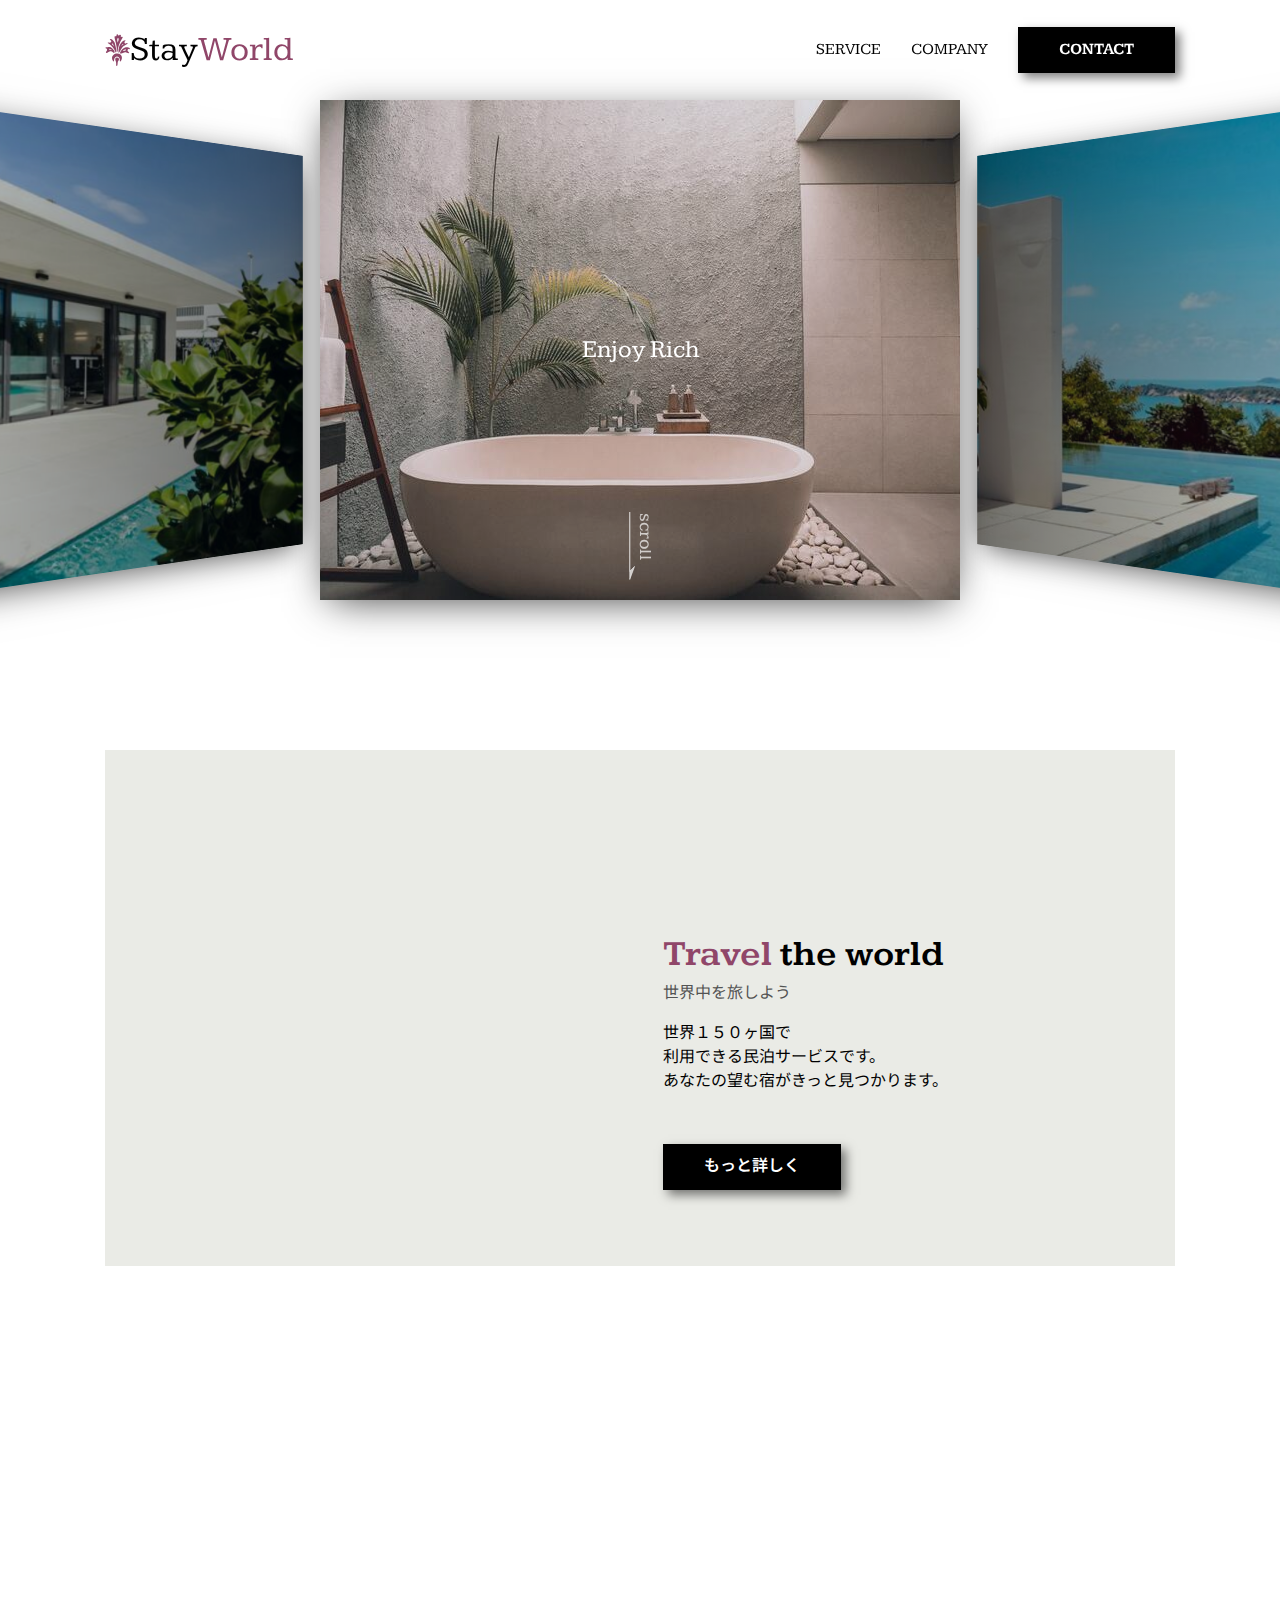
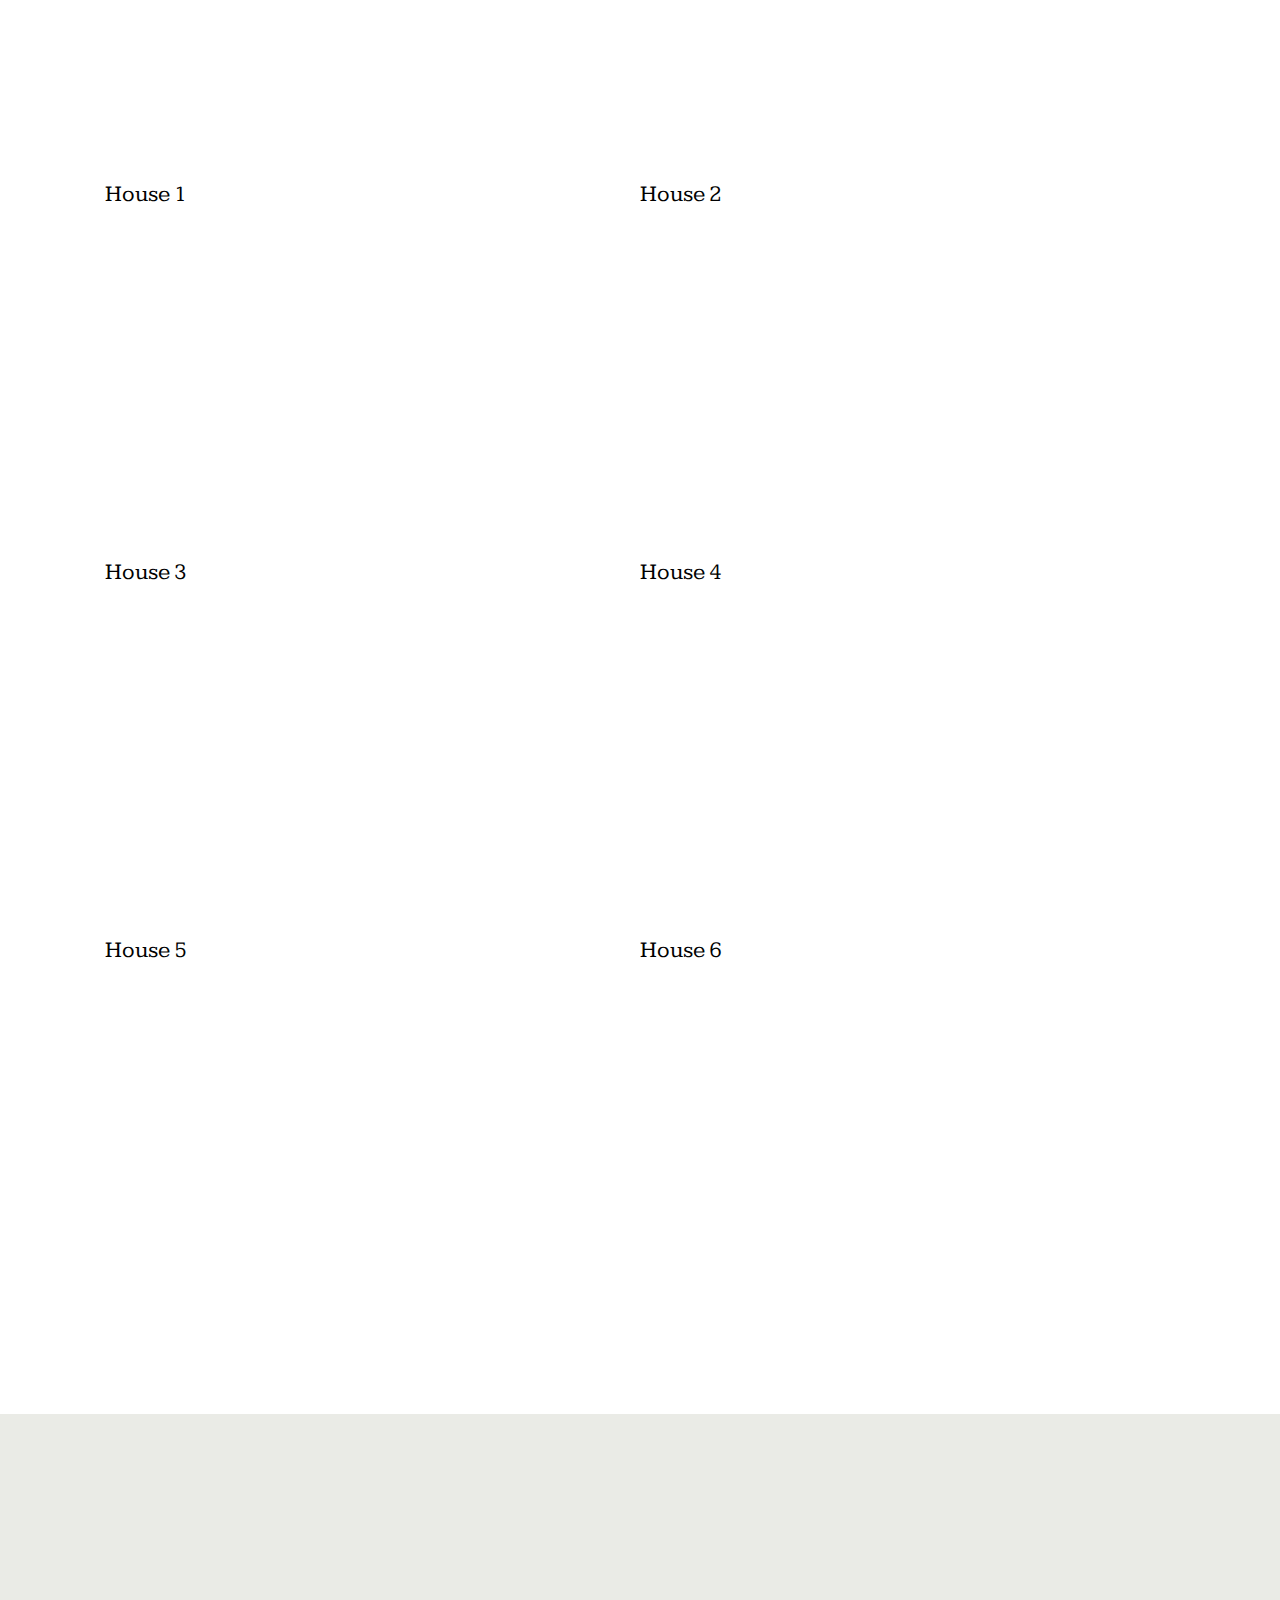
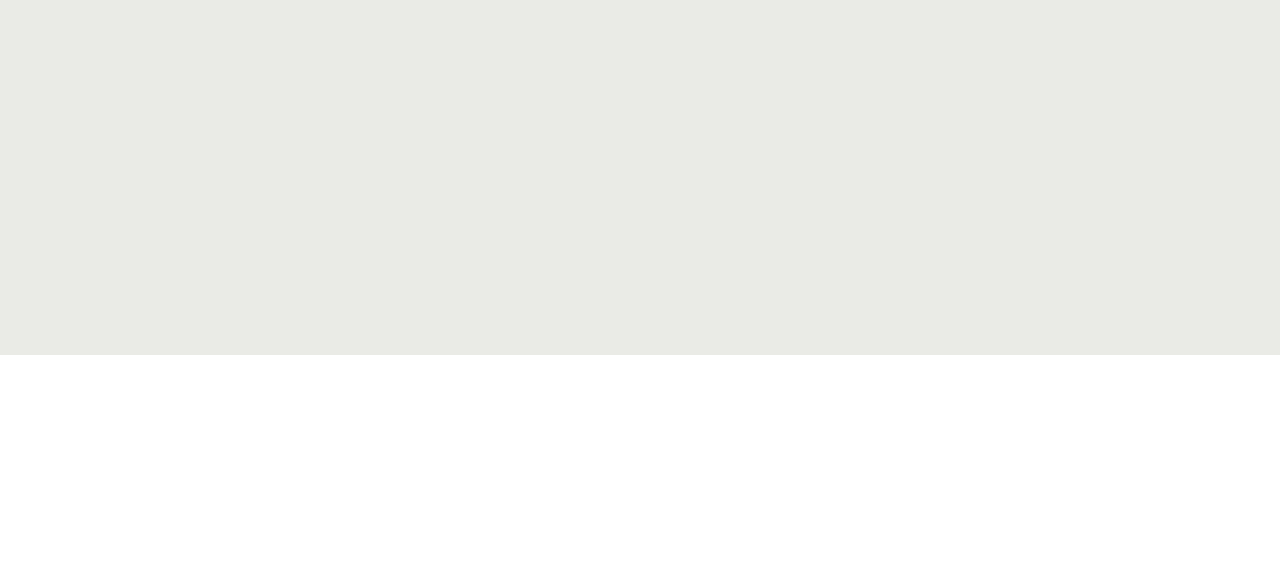
<file: front-dev-tutorial-master/99_サンプルサイト/index.html>
<!DOCTYPE html>
<html lang="en">
  <head>
    <meta charset="UTF-8" />
    <meta name="viewport" content="width=device-width, initial-scale=1.0" />
    <meta http-equiv="X-UA-Compatible" content="ie=edge" />
    <title>Document</title>
    <script src="scripts/vendors/pace.js"></script>
    <link rel="stylesheet" href="styles/loader.css">
    <link rel="preconnect" href="https://fonts.googleapis.com" />
    <link rel="preconnect" href="https://fonts.gstatic.com" crossorigin />
    <link
      href="https://fonts.googleapis.com/css2?family=Kameron:wght@400;700&family=Noto+Sans+JP:wght@500&display=swap"
      rel="stylesheet"
    />
    <link rel="stylesheet" href="styles/vendors/css-reset.css" />
    <link rel="stylesheet" href="styles/vendors/swiper-bundle.min.css" />
    <link rel="stylesheet" href="styles/style.css" />
    
    <script src="scripts/vendors/gsap.min.js" defer></script>

    <script src="scripts/vendors/swiper-bundle.min.js" defer></script>
    <script src="scripts/libs/hero-slider.js" defer></script>

    <script src="scripts/vendors/scroll-polyfill.js" defer></script>
    <script src="scripts/libs/scroll.js" defer></script>
    
    <script src="scripts/libs/mobile-menu.js" defer></script>

    <script src="scripts/libs/text-animation.js" defer></script>
    <script src="scripts/main.js" defer></script>

  </head>
  <body>
    <div id="global-container">
      <div id="container">
        <div class="mobile-menu__cover"></div>
        <div class="nav-trigger"></div>
        <header class="header">
          <div class="header__inner appear up">
            <div class="logo item">
              <img class="logo__img" src="images/logo.svg" />
              <span class="logo__stay">Stay</span>
              <span class="logo__world">World</span>
            </div>
            <nav class="header__nav">
              <ul class="header__ul">
                <li class="header__li item"><a href="#">Service</a></li>
                <li class="header__li item"><a href="#">Company</a></li>
                <li class="header__li item"><a class="btn filled" href="#">Contact</a></li>
              </ul>
            </nav>
            <button class="mobile-menu__btn">
              <span></span>
              <span></span>
              <span></span>
            </button>
          </div>
        </header>
        <div id="content">
          <div class="hero">
            <div class="swiper">
              <div class="swiper-wrapper">
                <div class="swiper-slide">
                  <div class="hero__title">Enjoy Rich</div>
                  <img src="images/image-1.jpg" alt="" />
                </div>
                <div class="swiper-slide">
                  <div class="hero__title">Fantastic</div>
                  <img src="images/image-2.jpg" alt="" />
                </div>
                <div class="swiper-slide">
                  <div class="hero__title">Experience</div>
                  <img src="images/image-3.jpg" alt="" />
                </div>
              </div>
              <div class="hero__footer">
                <img class="hero__downarrow" src="images/arrow.svg" />
                <span class="hero__scrolltext">scroll</span>
              </div>
            </div>
          </div>
          <div id="main-content">
            <aside class="side left">
              <div class="side__inner">
                <a href="#" class="twitter icon tween-animate-title">Twitter</a>
                <a href="#" class="fb icon tween-animate-title">Facebook</a>
              </div>
            </aside>
            <main>
              <section class="travel">
                <div class="travel__inner">
                  <div class="travel__img cover-slide">
                    <img class="img-zoom" src="images/image-travel.jpg" />
                  </div>
                  <div class="travel__texts appear left">
                    <div class="travel__texts-inner">
                      <div class="travel__title main-title item">
                        <span class="purple">Travel</span>
                        <span>the world</span>
                      </div>
                      <div class="travel__sub sub-title item">世界中を旅しよう</div>
                      <div class="travel__description item">
                        <p>
                          世界１５０ヶ国で<br />利用できる民泊サービスです。
                        </p>
                        <p>あなたの望む宿がきっと見つかります。</p>
                      </div>
                      <div class="travel__btn item">
                        <button class="btn filled">もっと詳しく</button>
                      </div>
                    </div>
                  </div>
                </div>
              </section>
              <section class="houses">
                <div>
                  <h2 class="main-title tween-animate-title">
                    Find Your House
                  </h2>
                  <p class="sub-title tween-animate-title">
                    お気に入りの宿泊先を見つけましょう
                  </p>
                </div>
                <div class="houses__inner">
                  <div class="houses__item">
                    <div class="cover-slide hover-darken">
                      <div
                        class="bg-img-zoom img-bg50"
                        style="background-image: url(images/villa-1.jpg)"
                      ></div>
                    </div>
                    <p class="houses__title">House 1</p>
                  </div>
                  <div class="houses__item">
                    <div class="cover-slide hover-darken">
                      <div
                        class="bg-img-zoom img-bg50"
                        style="background-image: url(images/villa-2.jpg)"
                      ></div>
                    </div>
                    <p class="houses__title">House 2</p>
                  </div>
                  <div class="houses__item">
                    <div class="cover-slide hover-darken">
                      <div
                        class="bg-img-zoom img-bg50"
                        style="background-image: url(images/villa-3.jpg)"
                      ></div>
                    </div>
                    <p class="houses__title">House 3</p>
                  </div>
                  <div class="houses__item">
                    <div class="cover-slide hover-darken">
                      <div
                        class="bg-img-zoom img-bg50"
                        style="background-image: url(images/villa-4.jpg)"
                      ></div>
                    </div>
                    <p class="houses__title">House 4</p>
                  </div>
                  <div class="houses__item">
                    <div class="cover-slide hover-darken">
                      <div
                        class="bg-img-zoom img-bg50"
                        style="background-image: url(images/villa-5.jpg)"
                      ></div>
                    </div>
                    <p class="houses__title">House 5</p>
                  </div>
                  <div class="houses__item">
                    <div class="cover-slide hover-darken">
                      <div
                        class="bg-img-zoom img-bg50"
                        style="background-image: url(images/villa-6.jpg)"
                      ></div>
                    </div>
                    <p class="houses__title">House 6</p>
                  </div>
                  <div class="houses__btn appear up">
                    <button class="btn slide-bg item">もっと詳しく</button>
                  </div>
                </div>
              </section>
              <section class="popular">
                <div class="popular__header">
                  <h2 class="main-title tween-animate-title">Popular Place</h2>
                  <p class="sub-title tween-animate-title">
                    人気の観光地で宿泊先を見つけましょう
                  </p>
                </div>
                <div class="popular__inner appear up">
                  <div class="popular__container">
                    <div class="popular__item item">
                      <div class="popular__img">
                        <img src="images/image-p1.jpg" alt="" />
                      </div>
                      <p class="popular__title">パリ</p>
                    </div>
                    <div class="popular__item item">
                      <div class="popular__img">
                        <img src="images/image-p2.jpg" alt="" />
                      </div>
                      <p class="popular__title">ニューヨーク</p>
                    </div>
                    <div class="popular__item item">
                      <div class="popular__img">
                        <img src="images/image-p3.jpg" alt="" />
                      </div>
                      <p class="popular__title">香港</p>
                    </div>
                    <div class="popular__item item">
                      <div class="popular__img">
                        <img src="images/image-p4.jpg" alt="" />
                      </div>
                      <p class="popular__title">大阪</p>
                    </div>
                    <div class="popular__btn appear up">
                      <button class="btn cover-3d item">
                        <span>一覧から探す</span>
                      </button>
                    </div>
                  </div>
                </div>
              </section>
            </main>
            <aside class="side right">
              <div class="side__inner">
                <span class="tween-animate-title">&copy; Code Mafia</span>
              </div>
            </aside>
          </div>
        </div>
        <div class="footer appear up">
          <div class="logo item">
            <img class="logo__img" src="images/logo.svg" />
            <span class="logo__stay">Stay</span>
            <span class="logo__world">World</span>
          </div>
          <nav class="footer__nav">
            <ul class="footer__ul">
              <li class="footer__li item"><a href="#">Service</a></li>
              <li class="footer__li item"><a href="#">Contact</a></li>
              <li class="footer__li item"><a href="#">Company</a></li>
              <li class="footer__li item"><a href="#">Sitemap</a></li>
            </ul>
            <div class="footer__copyright item">&copy; Code Mafia</div>
          </nav>
        </div>
      </div>
      <nav class="mobile-menu">
        <div class="logo">
          <img class="logo__img" src="images/logo.svg" />
          <span class="logo__stay">Stay</span>
          <span class="logo__world">World</span>
        </div>
        <ul class="mobile-menu__main">
          <li class="mobile-menu__item">
            <a class="mobile-menu__link" href="#">
              <span class="main-title">Our Service</span>
              <span class="sub-title">サービスについて</span>
            </a>
          </li>
          <li class="mobile-menu__item">
            <a class="mobile-menu__link" href="#">
              <span class="main-title">About Us</span>
              <span class="sub-title">私たちについて</span>
            </a>
          </li>
          <li class="mobile-menu__item">
            <a class="mobile-menu__link" href="#">
              <span class="main-title">Contact Us</span>
              <span class="sub-title">コンタクト方法</span>
            </a>
          </li>
        </ul>
      </nav>
    </div>
    
  </body>
</html>
</file>
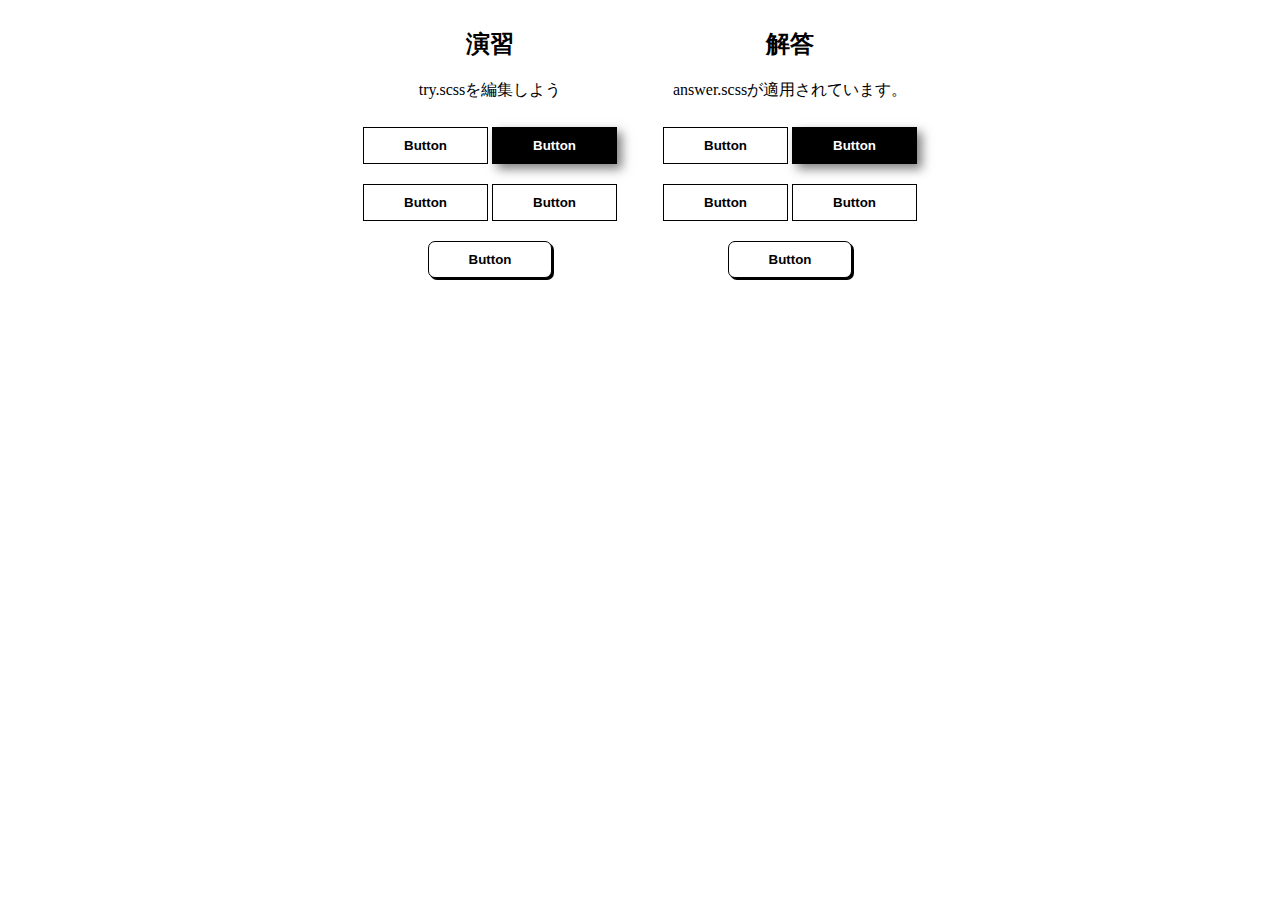
<file: front-dev-tutorial-master/02_HTMLとCSSを極める_トランジション編/030_演習_色んなボタンを作ってみよう/index.html>
<!DOCTYPE html>
<html lang="en">

<head>
  <meta charset="UTF-8" />
  <meta name="viewport" content="width=device-width, initial-scale=1.0" />
  <meta http-equiv="X-UA-Compatible" content="ie=edge" />
  <title>Document</title>
  <!-- チャレンジしてみよう -->
  <link rel="stylesheet" href="try.css" />
  <!-- 解答例　-->
  <link rel="stylesheet" href="answer.css" />
</head>

<body>
  <div id="container">
    <div class="try">
      <h2>演習</h2>
      <p>try.scssを編集しよう</p>
      <button class="btn float">Button</button>
      <button class="btn filled">Button</button>
      <button class="btn letter-spacing">Button</button>
      <button class="btn shadow">Button</button>
      <button class="btn solid">Button</button>
    </div>
    <div class="answer">
      <h2>解答</h2>
      <p>answer.scssが適用されています。</p>
      <button class="btn float">Button</button>
      <button class="btn filled">Button</button>
      <button class="btn letter-spacing">Button</button>
      <button class="btn shadow">Button</button>
      <button class="btn solid">Button</button>
    </div>
  </div>
</body>

</html>
</file>
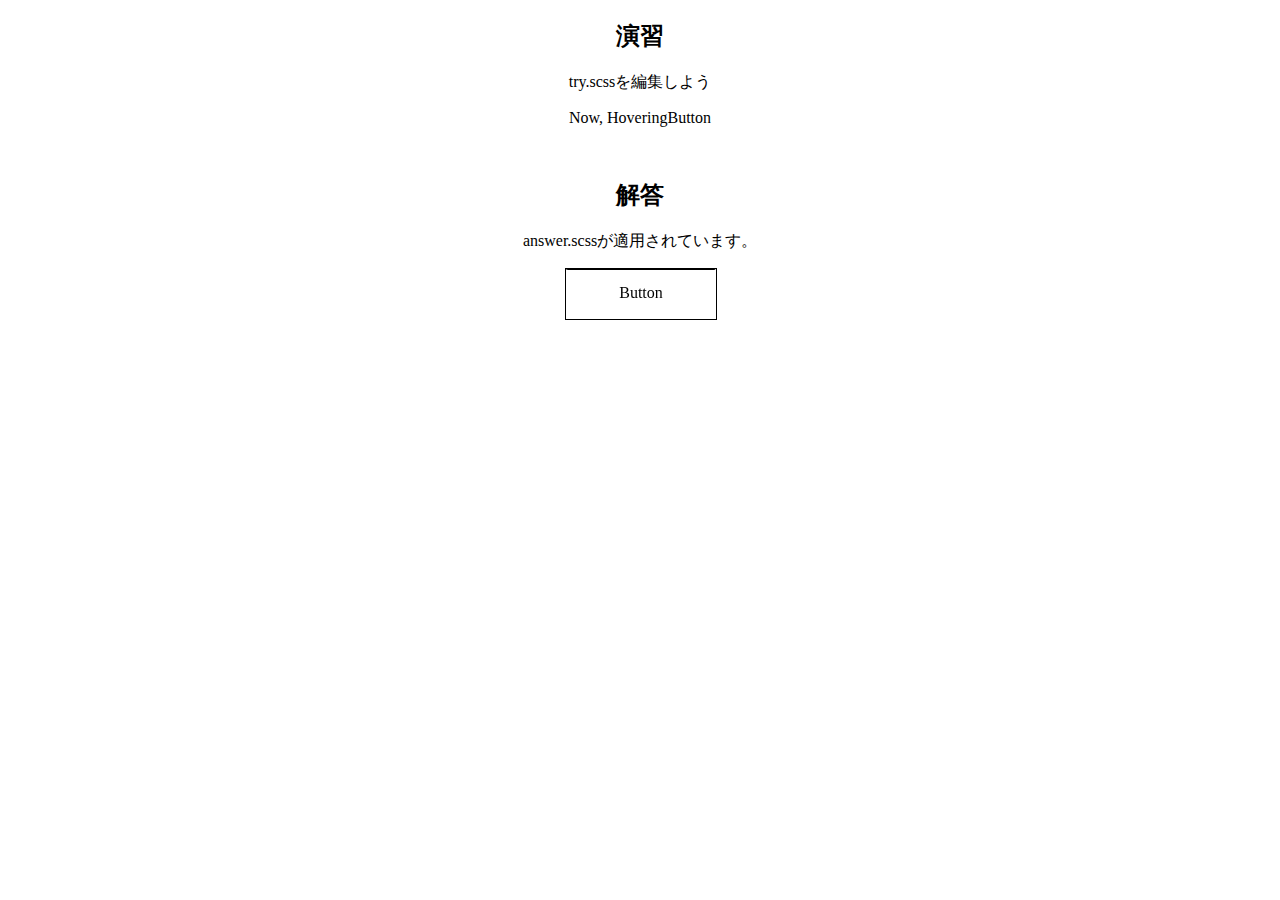
<file: front-dev-tutorial-master/02_HTMLとCSSを極める_トランジション編/090_発展_演習_3Dアニメーション２/index.html>
<!DOCTYPE html>
<html lang="en">

<head>
  <meta charset="UTF-8" />
  <meta name="viewport" content="width=device-width, initial-scale=1.0" />
  <meta http-equiv="X-UA-Compatible" content="ie=edge" />
  <title>Document</title>
  <!-- チャレンジしてみよう -->
  <link rel="stylesheet" href="try.css" />
  <!-- 解答例　-->
  <link rel="stylesheet" href="answer.css" />
</head>

<body>
  <div id="container">
    <div class="try">
      <h2>演習</h2>
      <p>try.scssを編集しよう</p>
      <a class="btn cubic"><span class="hovering">Now, Hovering</span><span class="default">Button</span></a>
    </div>
    <div class="answer">
      <h2>解答</h2>
      <p>answer.scssが適用されています。</p>
      <a class="btn cubic"><span class="hovering">Now, Hovering</span><span class="default">Button</span></a>
    </div>
  </div>
</body>

</html>
</file>
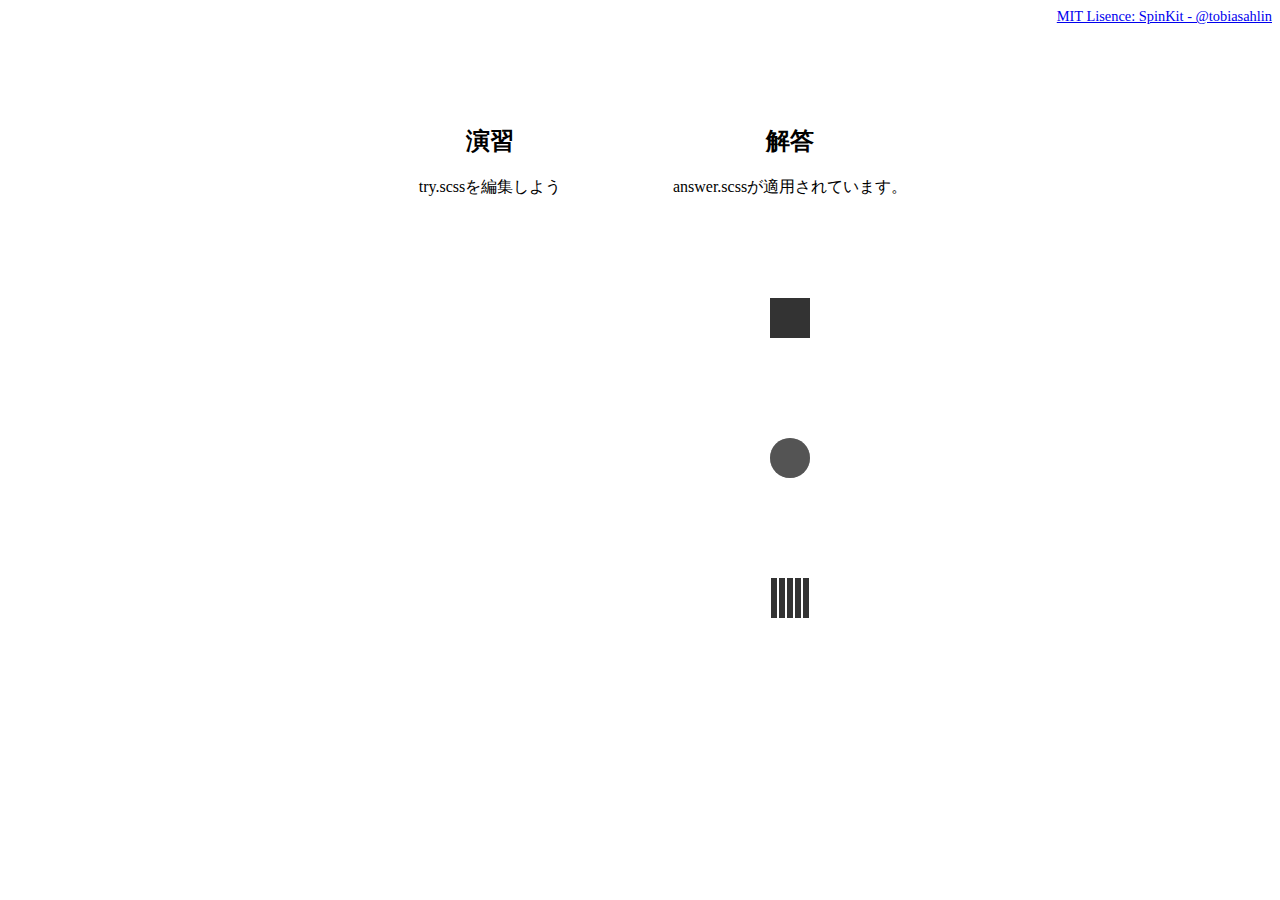
<file: front-dev-tutorial-master/03_HTMLとCSSを極める_アニメーション編/060_演習_色んなローダーを作ってみよう/index.html>
<!DOCTYPE html>
<html lang="en">

<head>
  <meta charset="UTF-8" />
  <meta name="viewport" content="width=device-width, initial-scale=1.0" />
  <meta http-equiv="X-UA-Compatible" content="ie=edge" />
  <title>Document</title>
  <!-- チャレンジしてみよう -->
  <link rel="stylesheet" href="try.css" />
  <!-- 解答例　-->
  <link rel="stylesheet" href="answer.css" />
</head>

<body>
  <div class="copyright">
    <a target="_blank" href="https://github.com/tobiasahlin/SpinKit">MIT Lisence: SpinKit - @tobiasahlin</a>
  </div>
  <div id="container">
    <div class="try">
      <h2>演習</h2>
      <p>try.scssを編集しよう</p>
      <div class="spinner"></div>
      <div class="double-spinner">
        <div></div>
        <div></div>
      </div>
      <div class="rect-spinner">
        <div></div>
        <div></div>
        <div></div>
        <div></div>
        <div></div>
      </div>
    </div>
    <div class="answer">
      <h2>解答</h2>
      <p>answer.scssが適用されています。</p>
      <div class="spinner"></div>
      <div class="double-spinner">
        <div></div>
        <div></div>
      </div>
      <div class="rect-spinner">
        <div></div>
        <div></div>
        <div></div>
        <div></div>
        <div></div>
      </div>
    </div>
</body>

</html>
</file>
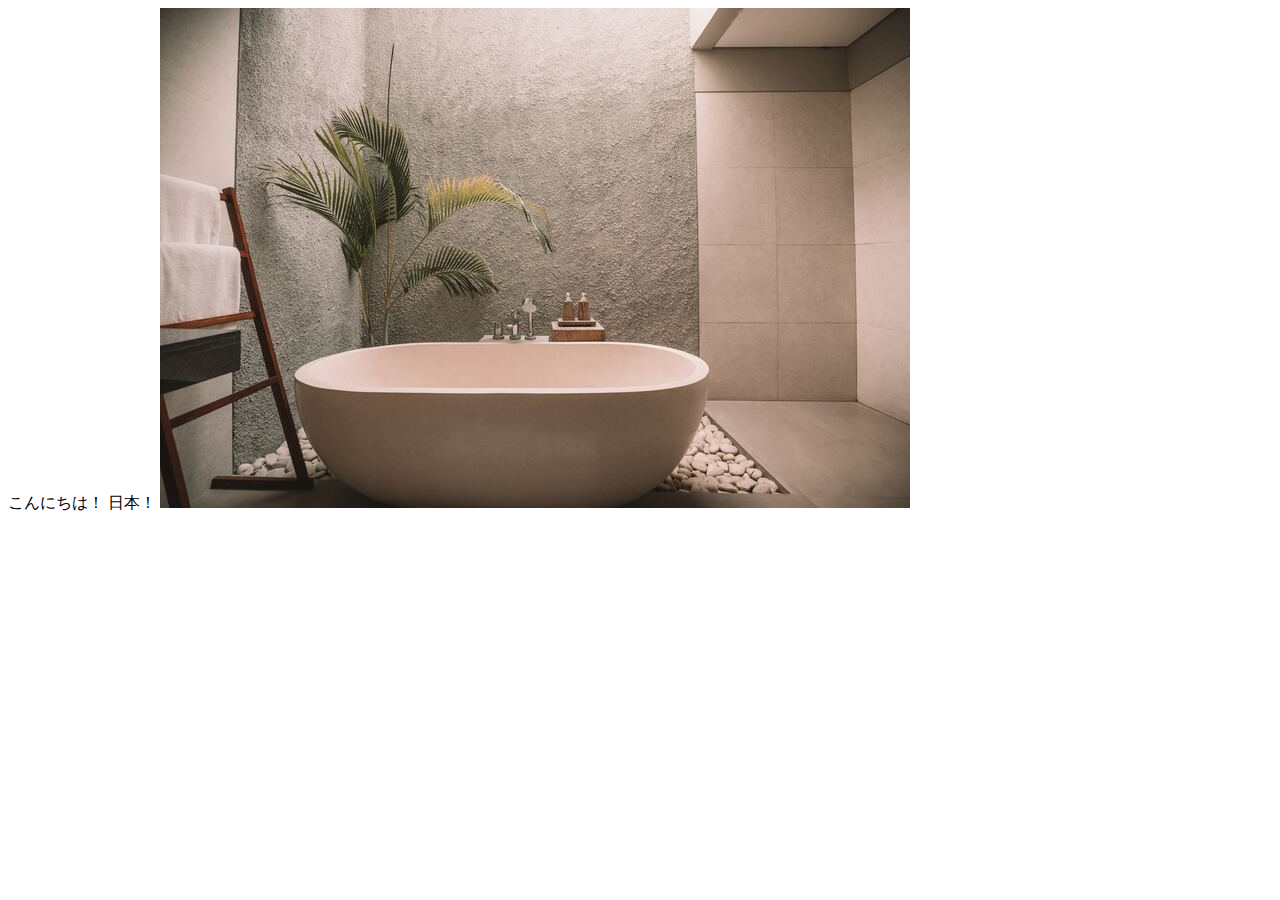
<file: front-dev-tutorial-master/01_基礎知識/01_HTMLについて/end/index.html>
<!DOCTYPE html>
<html lang="en">
    <head>
        <meta charset="UTF-8">
        <meta name="viewport" content="width=device-width, initial-scale=1.0">
        <meta http-equiv="X-UA-Compatible" content="ie=edge">
        <title>Document</title>
    </head>
    <body>
        <span>こんにちは！ 日本！</span>
        <img src="image-1.jpg" alt="">
    </body>
</html>
</file>
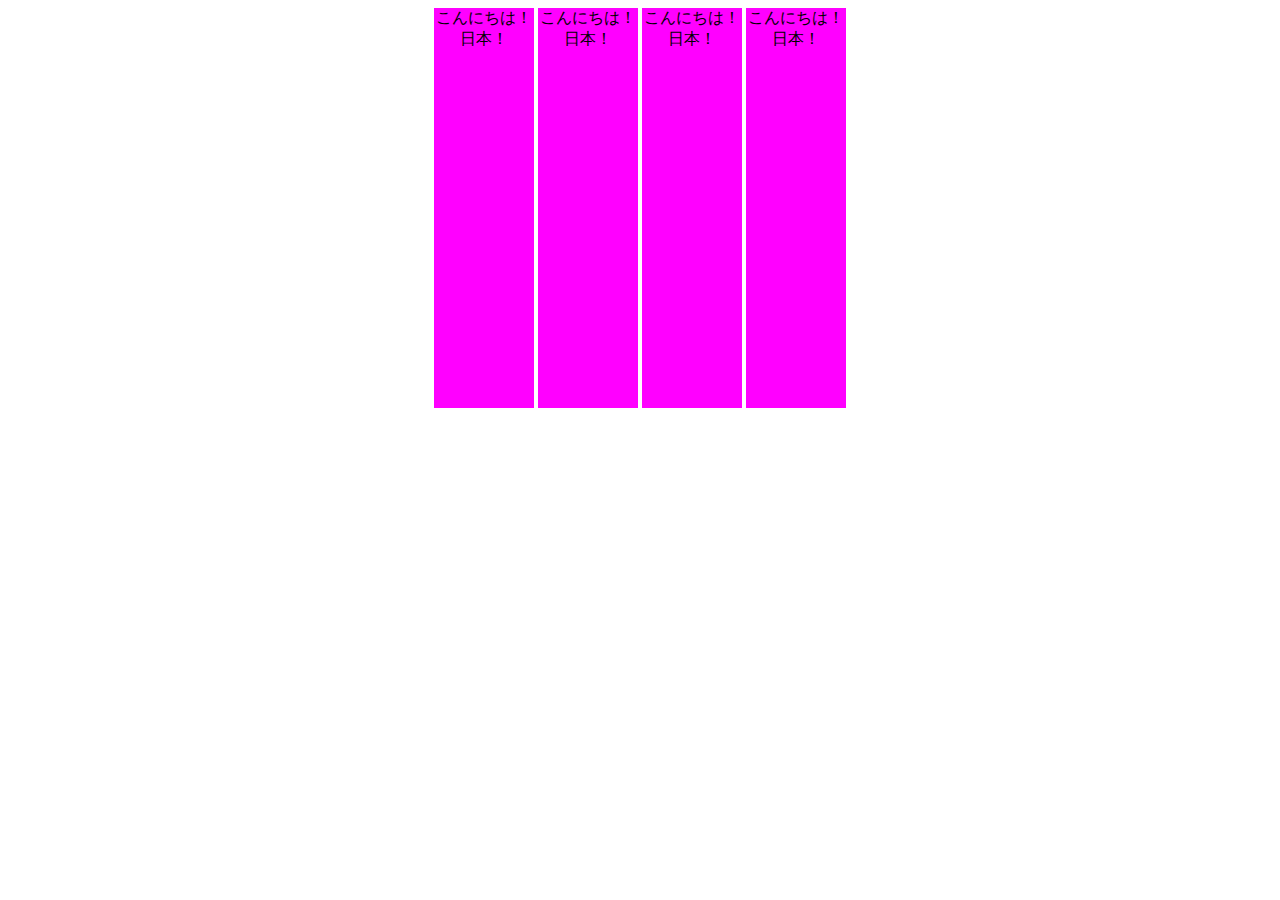
<file: front-dev-tutorial-master/01_基礎知識/02_Inline要素とBlock要素について/end/index.html>
<!DOCTYPE html>
<html lang="en">

<head>
    <meta charset="UTF-8">
    <meta name="viewport" content="width=device-width, initial-scale=1.0">
    <meta http-equiv="X-UA-Compatible" content="ie=edge">
    <title>Document</title>
</head>

<body>
    <span>こんにちは！ 日本！</span>
    <span>こんにちは！ 日本！</span>
    <span>こんにちは！ 日本！</span>
    <span>こんにちは！ 日本！</span>
    <!-- <div>こんにちは！ 日本！</div> -->
    <style>
        body {
            /* インライン要素の中央揃え*/
            text-align: center;
        }

        span {
            display: inline-block;
            /* ブロック要素の中央揃え*/
            margin: 0 auto;
            width: 100px;
            height: 400px;
            background-color: magenta;
        }
    </style>
</body>

</html>
</file>
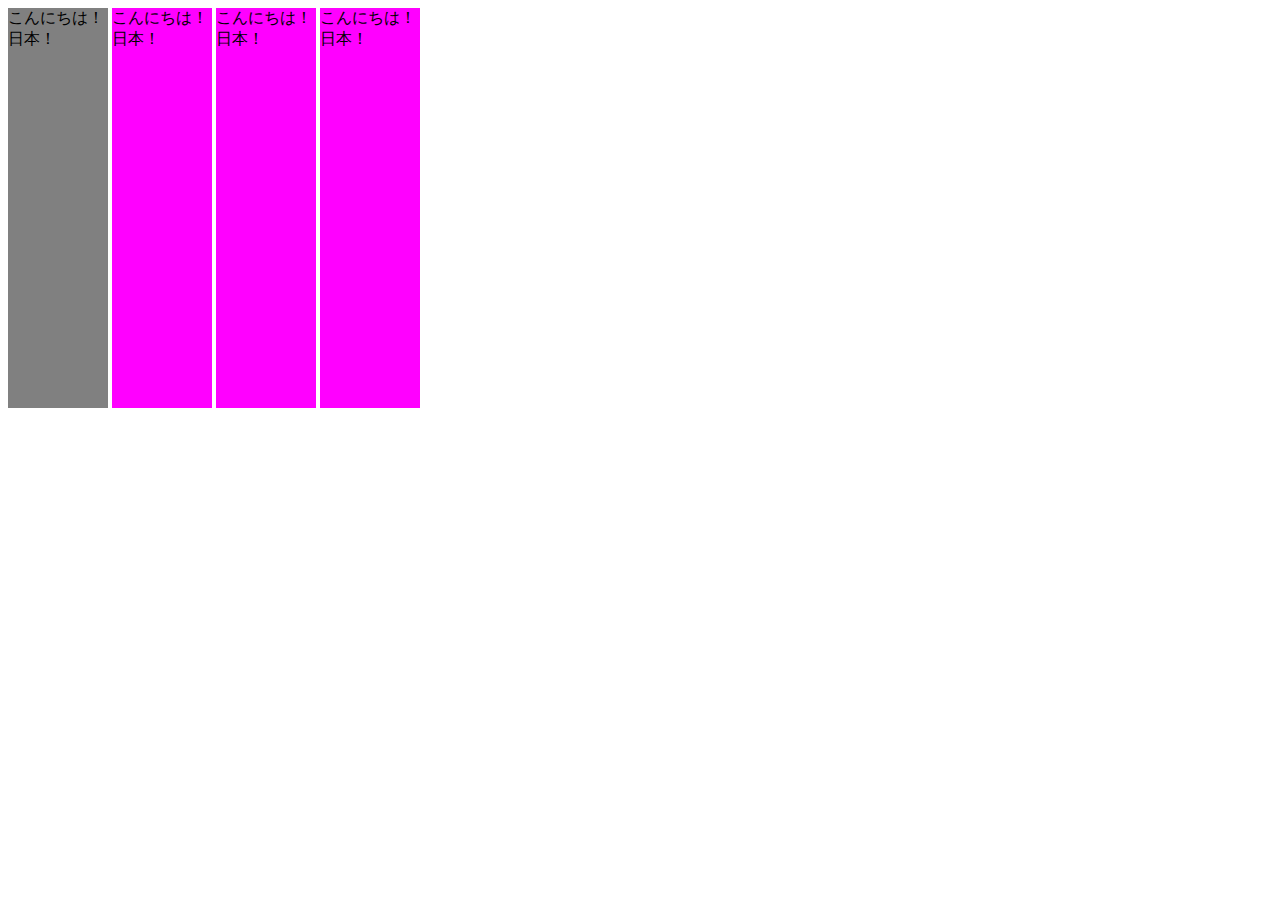
<file: front-dev-tutorial-master/01_基礎知識/03_CSSについて/end/index.html>
<!DOCTYPE html>
<html lang="en">
    <head>
        <meta charset="UTF-8">
        <meta name="viewport" content="width=device-width, initial-scale=1.0">
        <meta http-equiv="X-UA-Compatible" content="ie=edge">
        <title>Document</title>
        <link rel="stylesheet" href="style.css">
    </head>
    <body>
        <span id="first" class="cls">こんにちは！ 日本！</span>
        <span>こんにちは！ 日本！</span>
        <span>こんにちは！ 日本！</span>
        <span>こんにちは！ 日本！</span>
        <!-- <div>こんにちは！ 日本！</div> -->
        <style></style>
    </body>
</html>
</file>
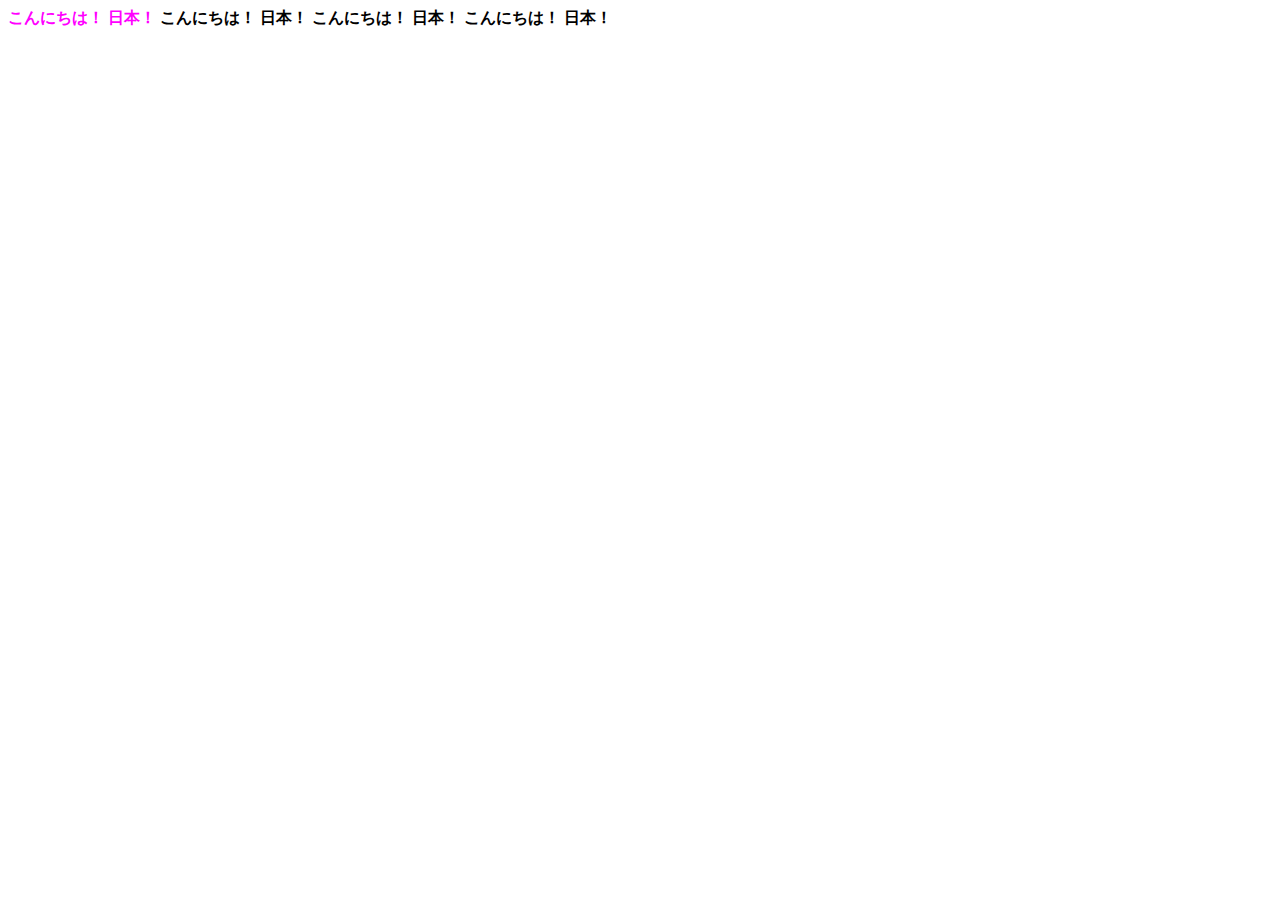
<file: front-dev-tutorial-master/01_基礎知識/03_CSSについて/start/index.html>
<!DOCTYPE html>
<html lang="en">

    <head>
        <meta charset="UTF-8">
        <meta name="viewport" content="width=device-width, initial-scale=1.0">
        <meta http-equiv="X-UA-Compatible" content="ie=edge">
        <title>Document</title>
        <link rel="stylesheet" href="style.css">
    </head>

    <body>
        <div class="parent">
            <span id="first" class="cls">こんにちは！ 日本！</span>
            <span class="cls">こんにちは！ 日本！</span>
            <span>こんにちは！ 日本！</span>
            <span>こんにちは！ 日本！</span>
        </div>
    </body>

</html>
</file>
<file: front-dev-tutorial-master/99_サンプルサイト/styles/loader.css>
.pace-done #global-container {
  transition: opacity 1s;
  opacity: 1;
}

#global-container {
  opacity: 0;
}

.pace {
  z-index: 2000;
  position: fixed;
  margin: auto;
  top: 0;
  left: 0;
  right: 0;
  bottom: 0;
  width: 100px;
  height: 100px;
}

.pace .pace-progress {
  transform: none !important;
  text-align: center;
}

.pace .pace-progress::after {
  content: attr(data-progress-text);
  display: block;
  font-weight: 100;
  font-size: 2em;
  font-family: "Helvetica Neue", "Yu Gothic", "Meiryo", sans-serif;
  color: #535353;
}

.pace.pace-inactive {
  display: none;
}

.pace-progress-inner {
  width: 40px;
  height: 40px;
  background-color: #904669;
  margin: 0 auto;
  -webkit-animation-name: sk-rotateplane;
          animation-name: sk-rotateplane;
  -webkit-animation-duration: 1.2s;
          animation-duration: 1.2s;
  -webkit-animation-timing-function: ease-in-out;
          animation-timing-function: ease-in-out;
  -webkit-animation-delay: 0s;
          animation-delay: 0s;
  -webkit-animation-iteration-count: infinite;
          animation-iteration-count: infinite;
  -webkit-animation-direction: normal;
          animation-direction: normal;
  -webkit-animation-fill-mode: forwards;
          animation-fill-mode: forwards;
}

@-webkit-keyframes sk-rotateplane {
  0% {
    transform: perspective(120px) rotateX(0deg) rotateY(0deg);
  }
  50% {
    transform: perspective(120px) rotateX(-180deg) rotateY(0deg);
  }
  100% {
    transform: perspective(120px) rotateX(-180deg) rotateY(-180deg);
  }
}

@keyframes sk-rotateplane {
  0% {
    transform: perspective(120px) rotateX(0deg) rotateY(0deg);
  }
  50% {
    transform: perspective(120px) rotateX(-180deg) rotateY(0deg);
  }
  100% {
    transform: perspective(120px) rotateX(-180deg) rotateY(-180deg);
  }
}/*# sourceMappingURL=loader.css.map */
</file>
<file: front-dev-tutorial-master/99_サンプルサイト/styles/style.css>
.appear.up .item {
  transform: translateY(6px);
}

.appear.down .item {
  transform: translateY(-6px);
}

.appear.left .item {
  transform: translateX(40px);
}

.appear.right .item {
  transform: translateX(-40px);
}

.appear .item {
  transition: all 0.8s;
  opacity: 0;
}
.appear.inview .item {
  opacity: 1;
  transform: none;
}
.appear.inview .item:nth-child(1) {
  transition-delay: 0.1s;
}
.appear.inview .item:nth-child(2) {
  transition-delay: 0.2s;
}
.appear.inview .item:nth-child(3) {
  transition-delay: 0.3s;
}
.appear.inview .item:nth-child(4) {
  transition-delay: 0.4s;
}
.appear.inview .item:nth-child(5) {
  transition-delay: 0.5s;
}
.appear.inview .item:nth-child(6) {
  transition-delay: 0.6s;
}
.appear.inview .item:nth-child(7) {
  transition-delay: 0.7s;
}
.appear.inview .item:nth-child(8) {
  transition-delay: 0.8s;
}
.appear.inview .item:nth-child(9) {
  transition-delay: 0.9s;
}
.appear.inview .item:nth-child(10) {
  transition-delay: 1s;
}

.btn {
  position: relative;
  display: inline-block;
  background-color: white;
  border: 1px solid black;
  font-weight: 600;
  padding: 10px 40px;
  margin: 10px auto;
  cursor: pointer;
  transition: all 0.3s;
  color: black;
  text-decoration: none !important;
}
.btn.float:hover {
  background-color: black;
  color: white;
  box-shadow: 5px 5px 10px 0 rgba(0, 0, 0, 0.5);
}
.btn.filled {
  background-color: black;
  color: white;
  box-shadow: 5px 5px 10px 0 rgba(0, 0, 0, 0.5);
}
.btn.filled:hover {
  background-color: white;
  color: black;
  box-shadow: none;
}
.btn.letter-spacing:hover {
  background-color: black;
  letter-spacing: 3px;
  color: white;
}
.btn.shadow {
  box-shadow: none;
}
.btn.shadow:hover {
  transform: translate(-2.5px, -2.5px);
  box-shadow: 5px 5px 0 0 black;
}
.btn.solid {
  box-shadow: 2px 2px 0 0 black;
  border-radius: 7px;
}
.btn.solid:hover {
  transform: translate(2px, 2px);
  box-shadow: none;
}
.btn.slide-bg {
  position: relative;
  overflow: hidden;
  z-index: 1;
}
.btn.slide-bg::before {
  content: "";
  display: inline-block;
  width: 100%;
  height: 100%;
  background-color: black;
  position: absolute;
  top: 0;
  left: 0;
  transform: translateX(-100%);
  transition: transform 0.3s;
  z-index: -1;
}
.btn.slide-bg:hover {
  color: white;
}
.btn.slide-bg:hover::before {
  transform: none;
}
.btn.cover-3d {
  position: relative;
  z-index: 1;
  transform-style: preserve-3d;
  perspective: 300px;
}
.btn.cover-3d span {
  display: inline-block;
  transform: translateZ(20px);
}
.btn.cover-3d::before {
  content: "";
  display: inline-block;
  width: 100%;
  height: 100%;
  background-color: black;
  position: absolute;
  top: 0;
  left: 0;
  transform: rotateX(90deg);
  transition: all 0.3s;
  transform-origin: top center;
  opacity: 0;
}
.btn.cover-3d:hover {
  color: white;
}
.btn.cover-3d:hover::before {
  transform: none;
  opacity: 1;
}

.btn-cubic {
  position: relative;
  display: inline-block;
  transform-style: preserve-3d;
  perspective: 300px;
  width: 150px;
  height: 50px;
  margin: 0 auto;
  cursor: pointer;
  font-weight: 600;
}
.btn-cubic span {
  position: absolute;
  top: 0;
  left: 0;
  width: 100%;
  height: 100%;
  border: 1px solid black;
  line-height: 48px;
  text-align: center;
  transition: all 0.3s;
  transform-origin: center center -25px;
  color: black;
}
.btn-cubic .hovering {
  background-color: black;
  color: white;
  transform: rotateX(90deg);
}
.btn-cubic .default {
  background-color: white;
  color: black;
  transform: rotateX(0);
}
.btn-cubic:hover .hovering {
  transform: rotateX(0);
}
.btn-cubic:hover .default {
  transform: rotateX(-90deg);
}

.swiper {
  overflow: visible !important;
}

.swiper-slide {
  height: 500px;
  overflow: hidden;
}
@media screen and (min-width: 960px) {
  .swiper-slide {
    box-shadow: 0 8px 40px -10px rgba(0, 0, 0, 0.8);
  }
}
.swiper-slide > img {
  width: 100%;
  height: 100%;
  max-width: 100%;
  -o-object-fit: cover;
     object-fit: cover;
  transform: scale(1.3);
  transition: transform 1.9s ease;
}
.swiper-slide::after {
  content: "";
  position: absolute;
  top: 0;
  left: 0;
  width: 100%;
  height: 100%;
  background-color: rgba(0, 61, 125, 0.1);
}
.swiper-slide-active > img {
  transform: none;
}
.swiper-slide-active .hero__title {
  opacity: 1;
  transform: translate(-50%, -50%);
}

.hero {
  overflow: hidden;
  padding-top: 100px;
}
.hero__title {
  position: absolute;
  top: 50%;
  left: 50%;
  transform: translate(-50%, calc(-50% + 20px));
  color: white;
  font-size: 25px;
  z-index: 2;
  opacity: 0;
  transition: opacity 0.3s ease 1s, transform 0.3s ease 1s;
}
.hero__footer {
  position: absolute;
  left: 50%;
  bottom: 20px;
  transform: translateX(-50%);
  z-index: 2;
  height: 68px;
  width: 22px;
  overflow: hidden;
}
.hero__downarrow {
  position: absolute;
  left: 0;
  bottom: 0;
  width: 6px;
  -webkit-animation-name: kf-arrow-anime;
          animation-name: kf-arrow-anime;
  -webkit-animation-duration: 2s;
          animation-duration: 2s;
  -webkit-animation-timing-function: linear;
          animation-timing-function: linear;
  -webkit-animation-delay: 0s;
          animation-delay: 0s;
  -webkit-animation-iteration-count: infinite;
          animation-iteration-count: infinite;
  -webkit-animation-direction: normal;
          animation-direction: normal;
  -webkit-animation-fill-mode: forwards;
          animation-fill-mode: forwards;
}
.hero__scrolltext {
  position: absolute;
  transform: rotate(90deg);
  color: rgba(255, 255, 255, 0.7);
  left: -8px;
  top: 11px;
  font-size: 1.2em;
}

@-webkit-keyframes kf-arrow-anime {
  0%, 50%, 100% {
    transform: translateY(-10%);
  }
  30% {
    transform: none;
  }
}

@keyframes kf-arrow-anime {
  0%, 50%, 100% {
    transform: translateY(-10%);
  }
  30% {
    transform: none;
  }
}
.animate-title,
.tween-animate-title {
  opacity: 0;
}
.animate-title.inview,
.tween-animate-title.inview {
  opacity: 1;
}
.animate-title.inview .char,
.tween-animate-title.inview .char {
  display: inline-block;
}
.animate-title .char,
.tween-animate-title .char {
  opacity: 0;
}

.animate-title.inview .char {
  -webkit-animation-name: kf-animate-chars;
          animation-name: kf-animate-chars;
  -webkit-animation-duration: 0.5s;
          animation-duration: 0.5s;
  -webkit-animation-timing-function: cubic-bezier(0.39, 1.57, 0.58, 1);
          animation-timing-function: cubic-bezier(0.39, 1.57, 0.58, 1);
  -webkit-animation-delay: 0s;
          animation-delay: 0s;
  -webkit-animation-iteration-count: 1;
          animation-iteration-count: 1;
  -webkit-animation-direction: normal;
          animation-direction: normal;
  -webkit-animation-fill-mode: both;
          animation-fill-mode: both;
}
.animate-title.inview .char:nth-child(1) {
  -webkit-animation-delay: 0.04s;
          animation-delay: 0.04s;
}
.animate-title.inview .char:nth-child(2) {
  -webkit-animation-delay: 0.08s;
          animation-delay: 0.08s;
}
.animate-title.inview .char:nth-child(3) {
  -webkit-animation-delay: 0.12s;
          animation-delay: 0.12s;
}
.animate-title.inview .char:nth-child(4) {
  -webkit-animation-delay: 0.16s;
          animation-delay: 0.16s;
}
.animate-title.inview .char:nth-child(5) {
  -webkit-animation-delay: 0.2s;
          animation-delay: 0.2s;
}
.animate-title.inview .char:nth-child(6) {
  -webkit-animation-delay: 0.24s;
          animation-delay: 0.24s;
}
.animate-title.inview .char:nth-child(7) {
  -webkit-animation-delay: 0.28s;
          animation-delay: 0.28s;
}
.animate-title.inview .char:nth-child(8) {
  -webkit-animation-delay: 0.32s;
          animation-delay: 0.32s;
}
.animate-title.inview .char:nth-child(9) {
  -webkit-animation-delay: 0.36s;
          animation-delay: 0.36s;
}
.animate-title.inview .char:nth-child(10) {
  -webkit-animation-delay: 0.4s;
          animation-delay: 0.4s;
}
.animate-title.inview .char:nth-child(11) {
  -webkit-animation-delay: 0.44s;
          animation-delay: 0.44s;
}
.animate-title.inview .char:nth-child(12) {
  -webkit-animation-delay: 0.48s;
          animation-delay: 0.48s;
}
.animate-title.inview .char:nth-child(13) {
  -webkit-animation-delay: 0.52s;
          animation-delay: 0.52s;
}
.animate-title.inview .char:nth-child(14) {
  -webkit-animation-delay: 0.56s;
          animation-delay: 0.56s;
}
.animate-title.inview .char:nth-child(15) {
  -webkit-animation-delay: 0.6s;
          animation-delay: 0.6s;
}
.animate-title.inview .char:nth-child(16) {
  -webkit-animation-delay: 0.64s;
          animation-delay: 0.64s;
}
.animate-title.inview .char:nth-child(17) {
  -webkit-animation-delay: 0.68s;
          animation-delay: 0.68s;
}
.animate-title.inview .char:nth-child(18) {
  -webkit-animation-delay: 0.72s;
          animation-delay: 0.72s;
}
.animate-title.inview .char:nth-child(19) {
  -webkit-animation-delay: 0.76s;
          animation-delay: 0.76s;
}
.animate-title.inview .char:nth-child(20) {
  -webkit-animation-delay: 0.8s;
          animation-delay: 0.8s;
}
.animate-title.inview .char:nth-child(21) {
  -webkit-animation-delay: 0.84s;
          animation-delay: 0.84s;
}
.animate-title.inview .char:nth-child(22) {
  -webkit-animation-delay: 0.88s;
          animation-delay: 0.88s;
}
.animate-title.inview .char:nth-child(23) {
  -webkit-animation-delay: 0.92s;
          animation-delay: 0.92s;
}
.animate-title.inview .char:nth-child(24) {
  -webkit-animation-delay: 0.96s;
          animation-delay: 0.96s;
}
.animate-title.inview .char:nth-child(25) {
  -webkit-animation-delay: 1s;
          animation-delay: 1s;
}
.animate-title.inview .char:nth-child(26) {
  -webkit-animation-delay: 1.04s;
          animation-delay: 1.04s;
}
.animate-title.inview .char:nth-child(27) {
  -webkit-animation-delay: 1.08s;
          animation-delay: 1.08s;
}
.animate-title.inview .char:nth-child(28) {
  -webkit-animation-delay: 1.12s;
          animation-delay: 1.12s;
}
.animate-title.inview .char:nth-child(29) {
  -webkit-animation-delay: 1.16s;
          animation-delay: 1.16s;
}
.animate-title.inview .char:nth-child(30) {
  -webkit-animation-delay: 1.2s;
          animation-delay: 1.2s;
}

@-webkit-keyframes kf-animate-chars {
  0% {
    opacity: 0;
    transform: translateY(-50%);
  }
  100% {
    opacity: 1;
    transform: translateY(0);
  }
}

@keyframes kf-animate-chars {
  0% {
    opacity: 0;
    transform: translateY(-50%);
  }
  100% {
    opacity: 1;
    transform: translateY(0);
  }
}
.cover-slide {
  position: relative;
  overflow: hidden;
}
.cover-slide::after {
  content: "";
  position: absolute;
  z-index: 2;
  top: 0;
  left: 0;
  right: 0;
  bottom: 0;
  background-color: #eaebe6;
  opacity: 0;
}
.cover-slide.inview::after {
  opacity: 1;
  -webkit-animation-name: kf-cover-slide;
          animation-name: kf-cover-slide;
  -webkit-animation-duration: 1.6s;
          animation-duration: 1.6s;
  -webkit-animation-timing-function: ease-in-out;
          animation-timing-function: ease-in-out;
  -webkit-animation-delay: 0s;
          animation-delay: 0s;
  -webkit-animation-iteration-count: 1;
          animation-iteration-count: 1;
  -webkit-animation-direction: normal;
          animation-direction: normal;
  -webkit-animation-fill-mode: both;
          animation-fill-mode: both;
}

@-webkit-keyframes kf-cover-slide {
  0% {
    transform-origin: left;
    transform: scaleX(0);
  }
  50% {
    transform-origin: left;
    transform: scaleX(1);
  }
  50.1% {
    transform-origin: right;
    transform: scaleX(1);
  }
  100% {
    transform-origin: right;
    transform: scaleX(0);
  }
}

@keyframes kf-cover-slide {
  0% {
    transform-origin: left;
    transform: scaleX(0);
  }
  50% {
    transform-origin: left;
    transform: scaleX(1);
  }
  50.1% {
    transform-origin: right;
    transform: scaleX(1);
  }
  100% {
    transform-origin: right;
    transform: scaleX(0);
  }
}
.img-zoom, .bg-img-zoom {
  opacity: 0;
}
.inview .img-zoom, .inview .bg-img-zoom {
  opacity: 1;
  transition: transform 0.3s ease;
  -webkit-animation-name: kf-img-show;
          animation-name: kf-img-show;
  -webkit-animation-duration: 1.6s;
          animation-duration: 1.6s;
  -webkit-animation-timing-function: ease-in-out;
          animation-timing-function: ease-in-out;
  -webkit-animation-delay: 0s;
          animation-delay: 0s;
  -webkit-animation-iteration-count: 1;
          animation-iteration-count: 1;
  -webkit-animation-direction: normal;
          animation-direction: normal;
  -webkit-animation-fill-mode: none;
          animation-fill-mode: none;
}
.inview .img-zoom:hover, .inview .bg-img-zoom:hover {
  transform: scale(1.05);
}

@-webkit-keyframes kf-img-show {
  0% {
    opacity: 0;
  }
  50% {
    opacity: 0;
  }
  50.1% {
    opacity: 1;
    transform: scale(1.5);
  }
  100% {
    opacity: 1;
  }
}

@keyframes kf-img-show {
  0% {
    opacity: 0;
  }
  50% {
    opacity: 0;
  }
  50.1% {
    opacity: 1;
    transform: scale(1.5);
  }
  100% {
    opacity: 1;
  }
}
.hover-darken::before {
  content: "";
  position: absolute;
  top: 0;
  left: 0;
  width: 100%;
  height: 100%;
  z-index: 1;
  transition: background-color 0.3s ease;
  pointer-events: none;
  -webkit-animation-name: kf-img-show;
          animation-name: kf-img-show;
  -webkit-animation-duration: 1.6s;
          animation-duration: 1.6s;
  -webkit-animation-timing-function: ease-in-out;
          animation-timing-function: ease-in-out;
  -webkit-animation-delay: 0s;
          animation-delay: 0s;
  -webkit-animation-iteration-count: 1;
          animation-iteration-count: 1;
  -webkit-animation-direction: normal;
          animation-direction: normal;
  -webkit-animation-fill-mode: none;
          animation-fill-mode: none;
}
.hover-darken:hover::before {
  background-color: rgba(0, 0, 0, 0.4);
}

.bg-img-zoom {
  background-image: url(images/image-1.jpg);
  background-repeat: no-repeat;
  background-position: center;
  background-size: cover;
  width: 100%;
}

.img-bg50 {
  position: relative;
}
.img-bg50::before {
  display: block;
  content: "";
  padding-top: 50%;
}

.mobile-menu {
  position: fixed;
  right: 0;
  top: 60px;
  width: 300px;
}
.mobile-menu .logo {
  padding: 0 40px;
  font-size: 38px;
}
.mobile-menu__btn {
  background-color: unset;
  border: none;
  outline: none !important;
  cursor: pointer;
}
@media screen and (min-width: 960px) {
  .mobile-menu__btn {
    display: none;
  }
}
.mobile-menu__btn > span {
  background-color: black;
  width: 35px;
  height: 2px;
  display: block;
  margin-bottom: 9px;
  transition: transform 0.7s;
}
.mobile-menu__btn > span:last-child {
  margin-bottom: 0;
}
.mobile-menu__cover {
  position: absolute;
  top: 0;
  left: 0;
  width: 100%;
  height: 100%;
  background-color: rgba(0, 0, 0, 0.3);
  opacity: 0;
  visibility: hidden;
  transition: opacity 1s;
  cursor: pointer;
  z-index: 200;
}
.mobile-menu__main {
  padding: 0;
  perspective: 2000px;
  transform-style: preserve-3d;
}
.mobile-menu__item {
  list-style: none;
  display: block;
  transform: translate3d(0, 0, -1000px);
  padding: 0 40px;
  transition: transform 0.3s, opacity 0.2s;
  opacity: 0;
}
.mobile-menu__link {
  display: block;
  margin-top: 30px;
  color: black;
  text-decoration: none !important;
}

.menu-open #container {
  transform: translate(-300px, 60px);
  box-shadow: 0 8px 40px -10px rgba(0, 0, 0, 0.8);
}
.menu-open .mobile-menu__cover {
  opacity: 1;
  visibility: visible;
}
.menu-open .mobile-menu__item {
  transform: none;
  opacity: 1;
}
.menu-open .mobile-menu__item:nth-child(1) {
  transition-delay: 0.07s;
}
.menu-open .mobile-menu__item:nth-child(2) {
  transition-delay: 0.14s;
}
.menu-open .mobile-menu__item:nth-child(3) {
  transition-delay: 0.21s;
}
.menu-open .mobile-menu__item:nth-child(4) {
  transition-delay: 0.28s;
}
.menu-open .mobile-menu__item:nth-child(5) {
  transition-delay: 0.35s;
}
.menu-open .mobile-menu__btn > span {
  background-color: black;
}
.menu-open .mobile-menu__btn > span:nth-child(1) {
  transition-delay: 70ms;
  transform: translateY(11px) rotate(135deg);
}
.menu-open .mobile-menu__btn > span:nth-child(2) {
  transition-delay: 0s;
  transform: translateX(-18px) scaleX(0);
}
.menu-open .mobile-menu__btn > span:nth-child(3) {
  transition-delay: 140ms;
  transform: translateY(-11px) rotate(-135deg);
}

body {
  font-family: "Kameron", "Noto Sans JP", sans-serif;
}

img {
  max-width: 100%;
  vertical-align: bottom;
}

.mb-sm, .travel__img, .houses__title, .popular__title, .sub-title {
  margin-bottom: 16px !important;
}

.mb-lg, .travel, .houses, .popular__btn {
  margin-bottom: 80px !important;
}
@media screen and (min-width: 960px) {
  .mb-lg, .travel, .houses, .popular__btn {
    margin-bottom: 150px !important;
  }
}

.pb-sm, .travel__texts {
  padding-bottom: 16px !important;
}

.pb-lg, .hero {
  padding-bottom: 80px !important;
}
@media screen and (min-width: 960px) {
  .pb-lg, .hero {
    padding-bottom: 150px !important;
  }
}

.content-width, .header__inner, .travel, .houses, .popular__header, .popular__container, .footer {
  width: 90%;
  margin: 0 auto;
  max-width: 1070px;
}

.flex, .header__nav, .travel__inner, .houses__inner, .popular__container, .footer__nav, .footer__ul {
  display: flex;
  flex-direction: column;
}
@media screen and (min-width: 600px) {
  .flex, .header__nav, .travel__inner, .houses__inner, .popular__container, .footer__nav, .footer__ul {
    flex-direction: row;
    flex-wrap: wrap;
  }
}

.purple {
  color: #904669;
}

.font-sm, .sub-title {
  font-size: 14px;
}
@media screen and (min-width: 960px) {
  .font-sm, .sub-title {
    font-size: 16px;
  }
}

.font-md, .popular__title {
  font-size: 17px;
}
@media screen and (min-width: 960px) {
  .font-md, .popular__title {
    font-size: 19px;
  }
}

.font-lr, .houses__title {
  font-size: 17px;
}
@media screen and (min-width: 960px) {
  .font-lr, .houses__title {
    font-size: 23px;
  }
}

.font-lg, .main-title {
  font-size: 25px;
}
@media screen and (min-width: 960px) {
  .font-lg, .main-title {
    font-size: 36px;
  }
}

.main-title {
  font-weight: 600;
  margin-bottom: 0;
  display: block;
}

.sub-title {
  color: #535353;
}

#container {
  position: relative;
  z-index: 10;
  background: white;
  transition: transform 0.5s, box-shadow 0.5s;
}

#main-content {
  position: relative;
  z-index: 0;
}

main {
  position: relative;
  z-index: -1;
}

.header {
  position: fixed;
  top: 0;
  left: 0;
  width: 100%;
  height: 100px;
  background: transparent;
  display: flex;
  align-items: center;
  z-index: 100;
}
.header.triggered {
  background: rgba(255, 255, 255, 0.9);
  box-shadow: 10px 0 25px -10px rgba(0, 0, 0, 0.5);
}
.header__inner {
  display: flex;
  justify-content: space-between;
  align-items: center;
}
.header__nav {
  justify-content: space-between;
  align-items: center;
  text-align: center;
  display: none;
}
@media screen and (min-width: 960px) {
  .header__nav {
    display: block;
  }
}
.header__ul {
  display: flex;
  align-items: center;
  list-style: none;
  padding: 0;
}
.header__li {
  margin: 10px;
}
@media screen and (min-width: 600px) {
  .header__li {
    margin-left: 30px;
    margin-right: 0;
  }
}
.header__li > a {
  color: black;
  text-decoration: none;
  text-transform: uppercase;
}
.header .logo {
  font-size: 35px;
  justify-content: center;
}
@media screen and (min-width: 600px) {
  .header .logo {
    justify-content: flex-start;
  }
}

.travel__inner {
  position: relative;
  z-index: 0;
  justify-content: space-between;
  background: #eaebe6;
  padding: 15px;
}
@media screen and (min-width: 600px) {
  .travel__inner {
    padding: 50px;
  }
}
@media screen and (min-width: 1280px) {
  .travel__inner {
    padding: 50px 150px;
  }
}
.travel__img {
  height: 300px;
  transition: box-shadow 0.5s ease 1.6s;
}
.travel__img.inview {
  box-shadow: inset 0 0 30px black;
}
@media screen and (min-width: 600px) {
  .travel__img {
    flex-basis: 47%;
  }
}
@media screen and (min-width: 960px) {
  .travel__img {
    height: 400px;
  }
}
.travel__img > img {
  position: relative;
  z-index: -1;
  opacity: 1;
  -o-object-fit: cover;
     object-fit: cover;
  width: 100%;
  height: 100%;
}
@media screen and (min-width: 600px) {
  .travel__texts {
    display: flex;
    align-items: flex-end;
    flex-basis: 47%;
  }
}
.travel__texts.inview .travel__title::before {
  -webkit-animation-name: scaleX;
          animation-name: scaleX;
  -webkit-animation-duration: 0.3s;
          animation-duration: 0.3s;
  -webkit-animation-timing-function: ease;
          animation-timing-function: ease;
  -webkit-animation-delay: 1.5s;
          animation-delay: 1.5s;
  -webkit-animation-iteration-count: 1;
          animation-iteration-count: 1;
  -webkit-animation-direction: normal;
          animation-direction: normal;
  -webkit-animation-fill-mode: forwards;
          animation-fill-mode: forwards;
}
.travel__title {
  position: relative;
}
.travel__title::before {
  display: none;
  position: absolute;
  content: "";
  height: 1px;
  width: 100px;
  top: 50%;
  left: -120px;
  background: black;
  transform: scaleX(0);
  transform-origin: right;
}
@media screen and (min-width: 960px) {
  .travel__title::before {
    display: block;
  }
}
@media screen and (min-width: 960px) {
  .travel__description {
    margin-bottom: 40px;
  }
}

@-webkit-keyframes scaleX {
  0% {
    transform: scaleX(0);
  }
  100% {
    transform: scaleX(1);
  }
}

@keyframes scaleX {
  0% {
    transform: scaleX(0);
  }
  100% {
    transform: scaleX(1);
  }
}
@media screen and (min-width: 600px) {
  .houses__item {
    flex-basis: 50%;
  }
}
@media screen and (min-width: 960px) {
  .houses__item {
    margin-bottom: 60px;
  }
}
.houses__btn {
  text-align: center;
  flex-basis: 100%;
}

.popular__inner {
  position: relative;
}
.popular__inner::before {
  content: "";
  position: absolute;
  bottom: 0;
  left: 0;
  height: 90%;
  width: 100%;
  background: #eaebe6;
}
.popular__container {
  position: relative;
  z-index: 2;
  justify-content: space-between;
}
@media screen and (min-width: 600px) {
  .popular__item {
    flex-basis: 47%;
  }
}
@media screen and (min-width: 960px) {
  .popular__item {
    flex-basis: 25%;
  }
}
@media screen and (min-width: 1280px) {
  .popular__item {
    flex-basis: 23%;
  }
}
.popular__img {
  height: 150px;
  margin-bottom: 5px;
}
@media screen and (min-width: 960px) {
  .popular__img {
    height: 335px;
  }
}
.popular__img > img {
  width: 100%;
  height: 100%;
  -o-object-fit: cover;
     object-fit: cover;
}
.popular__btn {
  text-align: center;
  flex-basis: 100%;
}

.footer {
  padding: 60px 0;
}
.footer__nav {
  justify-content: space-between;
  align-items: center;
  text-align: center;
}
.footer__ul {
  list-style: none;
  padding: 0;
}
.footer__li {
  margin: 10px;
}
@media screen and (min-width: 600px) {
  .footer__li {
    margin-left: 0;
    margin-right: 30px;
  }
}
.footer__li > a {
  color: #535353;
  text-decoration: none;
}
.footer > .logo {
  font-size: 38px;
  justify-content: center;
}
@media screen and (min-width: 600px) {
  .footer > .logo {
    justify-content: flex-start;
  }
}

.logo {
  font-size: 42px;
  display: flex;
}
.logo__img {
  width: 0.7em;
}
.logo__world {
  color: #904669;
}

.side {
  display: none;
  position: fixed;
  top: 70%;
  transform: translateY(-50%);
  transition: all 0.3s ease;
}
@media screen and (min-width: 1280px) {
  .side {
    display: block;
  }
}
.side .tween-animate-title {
  color: black;
  text-decoration: none !important;
  margin: 0 40px;
  vertical-align: middle;
  letter-spacing: 2px;
}
.side.left {
  left: -50px;
}
.side.left.inview {
  left: 50px;
}
.side.left .side__inner {
  transform-origin: top left;
  transform: rotate(-90deg);
}
.side.right {
  right: -50px;
}
.side.right.inview {
  right: 50px;
}
.side.right .side__inner {
  transform-origin: top right;
  transform: rotate(90deg);
}

.icon {
  position: relative;
}
.icon::before {
  content: "";
  position: absolute;
  top: 50%;
  left: -20px;
  width: 1em;
  height: 1em;
  transform: translateY(-50%);
  background-position: center;
  background-repeat: none;
  background-size: contain;
}
.icon.twitter::before {
  background-image: url(../images/twitter.svg);
}
.icon.fb::before {
  background-image: url(../images/facebook.svg);
}/*# sourceMappingURL=style.css.map */
</file>
<file: front-dev-tutorial-master/02_HTMLとCSSを極める_トランジション編/030_演習_色んなボタンを作ってみよう/try.css>
@charset "UTF-8";
.try .btn {
  position: relative;
  display: inline-block;
  background-color: white;
  border: 1px solid black;
  font-weight: 600;
  padding: 10px 40px;
  margin: 10px auto;
  cursor: pointer;
  transition: all 0.3s;
  color: black;
  text-decoration: none !important;
  /* ここにボタンのスタイルを追加していこう */
}
.try .btn.float:hover {
  background-color: black;
  color: white;
  box-shadow: 5px 5px 10px 0 rgba(0, 0, 0, 0.5);
}
.try .btn.filled {
  background-color: black;
  color: white;
  box-shadow: 5px 5px 10px 0 rgba(0, 0, 0, 0.5);
}
.try .btn.filled.hover {
  background-color: white;
  color: black;
  box-shadow: none;
}
.try .btn.letter-spacing:hover {
  border-color: black;
  letter-spacing: 3px;
  color: white;
}
.try .btn.shadow:hover {
  transform: translate(-2.5px, -2.5px);
  box-shadow: 5px 5px 0 0 black;
}
.try .btn.solid {
  box-shadow: 2px 2px 0 0 black;
  border-radius: 7px;
}
.try .btn.solid:hover {
  transform: translate(2px, 2px);
  box-shadow: none;
}/*# sourceMappingURL=try.css.map */
</file>
<file: front-dev-tutorial-master/02_HTMLとCSSを極める_トランジション編/030_演習_色んなボタンを作ってみよう/answer.css>
#container {
  text-align: center;
  display: flex;
  justify-content: center;
}
#container > div {
  flex-basis: 300px;
}

.answer .btn {
  position: relative;
  display: inline-block;
  background-color: white;
  border: 1px solid black;
  font-weight: 600;
  padding: 10px 40px;
  margin: 10px auto;
  cursor: pointer;
  transition: all 0.3s;
  color: black;
  text-decoration: none !important;
}
.answer .btn.float:hover {
  background-color: black;
  color: white;
  box-shadow: 5px 5px 10px 0 rgba(0, 0, 0, 0.5);
}
.answer .btn.filled {
  background-color: black;
  color: white;
  box-shadow: 5px 5px 10px 0 rgba(0, 0, 0, 0.5);
}
.answer .btn.filled:hover {
  background-color: white;
  color: black;
  box-shadow: none;
}
.answer .btn.letter-spacing:hover {
  background-color: black;
  letter-spacing: 3px;
  color: white;
}
.answer .btn.shadow {
  box-shadow: none;
}
.answer .btn.shadow:hover {
  transform: translate(-2.5px, -2.5px);
  box-shadow: 5px 5px 0 0 black;
}
.answer .btn.solid {
  box-shadow: 2px 2px 0 0 black;
  border-radius: 7px;
}
.answer .btn.solid:hover {
  transform: translate(2px, 2px);
  box-shadow: none;
}/*# sourceMappingURL=answer.css.map */
</file>
<file: front-dev-tutorial-master/02_HTMLとCSSを極める_トランジション編/090_発展_演習_3Dアニメーション２/try.css>
@charset "UTF-8";
#container {
  text-align: center;
}

.try .btn {
  position: relative;
  display: inline-block;
  transform-style: preserve-3d;
  perspective: 300px;
  width: 150px;
  height: 50px;
  margin: 0 auto;
  cursor: pointer;
}
.try .btn.cubic {
  /** スタイルをここに追加。*/
}/*# sourceMappingURL=try.css.map */
</file>
<file: front-dev-tutorial-master/02_HTMLとCSSを極める_トランジション編/090_発展_演習_3Dアニメーション２/answer.css>
#container {
  text-align: center;
}

.answer .btn {
  position: relative;
  display: inline-block;
  transform-style: preserve-3d;
  perspective: 300px;
  width: 150px;
  height: 50px;
  margin: 0 auto;
  cursor: pointer;
}
.answer .btn.cubic span {
  position: absolute;
  top: 0;
  left: 0;
  width: 100%;
  height: 100%;
  border: 1px solid black;
  line-height: 48px;
  text-align: center;
  transition: all 0.3s;
  transform-origin: center center -25px;
}
.answer .btn.cubic .hovering {
  background-color: black;
  color: white;
  transform: rotateX(90deg);
}
.answer .btn.cubic .default {
  background-color: white;
  color: black;
  transform: rotateX(0);
}
.answer .btn.cubic:hover .hovering {
  transform: rotateX(0);
}
.answer .btn.cubic:hover .default {
  transform: rotateX(-90deg);
}/*# sourceMappingURL=answer.css.map */
</file>
<file: front-dev-tutorial-master/03_HTMLとCSSを極める_アニメーション編/060_演習_色んなローダーを作ってみよう/try.css>
@charset "UTF-8";
.try {
  /** ここに記述しよう */
}/*# sourceMappingURL=try.css.map */
</file>
<file: front-dev-tutorial-master/03_HTMLとCSSを極める_アニメーション編/060_演習_色んなローダーを作ってみよう/answer.css>
#container {
  text-align: center;
  display: flex;
  justify-content: center;
}
#container > div {
  flex-basis: 300px;
}

.copyright {
  font-size: 0.9em;
  margin-bottom: 5rem;
  text-align: right;
}

.answer .spinner {
  width: 40px;
  height: 40px;
  background-color: #333;
  margin: 100px auto;
  -webkit-animation-name: sk-rotateplane;
          animation-name: sk-rotateplane;
  -webkit-animation-duration: 1.2s;
          animation-duration: 1.2s;
  -webkit-animation-timing-function: ease-in-out;
          animation-timing-function: ease-in-out;
  -webkit-animation-delay: 0s;
          animation-delay: 0s;
  -webkit-animation-iteration-count: infinite;
          animation-iteration-count: infinite;
  -webkit-animation-direction: normal;
          animation-direction: normal;
  -webkit-animation-fill-mode: forwards;
          animation-fill-mode: forwards;
}
@-webkit-keyframes sk-rotateplane {
  0% {
    transform: perspective(120px) rotateX(0deg) rotateY(0deg);
  }
  50% {
    transform: perspective(120px) rotateX(-180deg) rotateY(0deg);
  }
  100% {
    transform: perspective(120px) rotateX(-180deg) rotateY(-180deg);
  }
}
@keyframes sk-rotateplane {
  0% {
    transform: perspective(120px) rotateX(0deg) rotateY(0deg);
  }
  50% {
    transform: perspective(120px) rotateX(-180deg) rotateY(0deg);
  }
  100% {
    transform: perspective(120px) rotateX(-180deg) rotateY(-180deg);
  }
}
.answer .double-spinner {
  width: 40px;
  height: 40px;
  position: relative;
  margin: 100px auto;
}
.answer .double-spinner > div {
  width: 100%;
  height: 100%;
  border-radius: 50%;
  background-color: #333;
  opacity: 0.6;
  position: absolute;
  top: 0;
  left: 0;
  -webkit-animation-name: sk-bounce;
          animation-name: sk-bounce;
  -webkit-animation-duration: 2s;
          animation-duration: 2s;
  -webkit-animation-timing-function: ease-in-out;
          animation-timing-function: ease-in-out;
  -webkit-animation-delay: 0s;
          animation-delay: 0s;
  -webkit-animation-iteration-count: infinite;
          animation-iteration-count: infinite;
  -webkit-animation-direction: normal;
          animation-direction: normal;
  -webkit-animation-fill-mode: forwards;
          animation-fill-mode: forwards;
}
.answer .double-spinner > div:nth-child(2) {
  -webkit-animation-delay: -1s;
          animation-delay: -1s;
}
@-webkit-keyframes sk-bounce {
  0%, 100% {
    transform: scale(0);
  }
  50% {
    transform: scale(1);
  }
}
@keyframes sk-bounce {
  0%, 100% {
    transform: scale(0);
  }
  50% {
    transform: scale(1);
  }
}
.answer .rect-spinner {
  margin: 100px auto;
  width: 50px;
  height: 40px;
  text-align: center;
  letter-spacing: -2px;
}
.answer .rect-spinner > div {
  background-color: #333;
  height: 100%;
  width: 6px;
  display: inline-block;
  -webkit-animation-name: sk-stretchdelay;
          animation-name: sk-stretchdelay;
  -webkit-animation-duration: 1.2s;
          animation-duration: 1.2s;
  -webkit-animation-timing-function: ease-in-out;
          animation-timing-function: ease-in-out;
  -webkit-animation-delay: 0s;
          animation-delay: 0s;
  -webkit-animation-iteration-count: infinite;
          animation-iteration-count: infinite;
  -webkit-animation-direction: normal;
          animation-direction: normal;
  -webkit-animation-fill-mode: forwards;
          animation-fill-mode: forwards;
}
.answer .rect-spinner > div:nth-child(1) {
  -webkit-animation-delay: -1.2s;
          animation-delay: -1.2s;
}
.answer .rect-spinner > div:nth-child(2) {
  -webkit-animation-delay: -1.1s;
          animation-delay: -1.1s;
}
.answer .rect-spinner > div:nth-child(3) {
  -webkit-animation-delay: -1s;
          animation-delay: -1s;
}
.answer .rect-spinner > div:nth-child(4) {
  -webkit-animation-delay: -0.9s;
          animation-delay: -0.9s;
}
.answer .rect-spinner > div:nth-child(5) {
  -webkit-animation-delay: -0.8s;
          animation-delay: -0.8s;
}
@-webkit-keyframes sk-stretchdelay {
  0%, 40%, 100% {
    transform: scaleY(0.4);
  }
  20% {
    transform: scaleY(1);
  }
}
@keyframes sk-stretchdelay {
  0%, 40%, 100% {
    transform: scaleY(0.4);
  }
  20% {
    transform: scaleY(1);
  }
}/*# sourceMappingURL=answer.css.map */
</file>
<file: front-dev-tutorial-master/01_基礎知識/03_CSSについて/end/style.css>
span {
  display: inline-block;
  width: 100px;
  height: 400px;
  background-color: magenta;
}

.cls {
  display: inline-block;
  width: 100px;
  height: 400px;
  background-color: gray;
}
</file>
<file: front-dev-tutorial-master/01_基礎知識/03_CSSについて/start/style.css>
.parent{
  color: blue;
  font-weight: 600;
}

span{
  color: purple;
}

.cls{
  color: orange;
}

#first{
  color: magenta;
}

.parent span{
  color: red;
}

.parent span {
  color: black;
}
</file>
